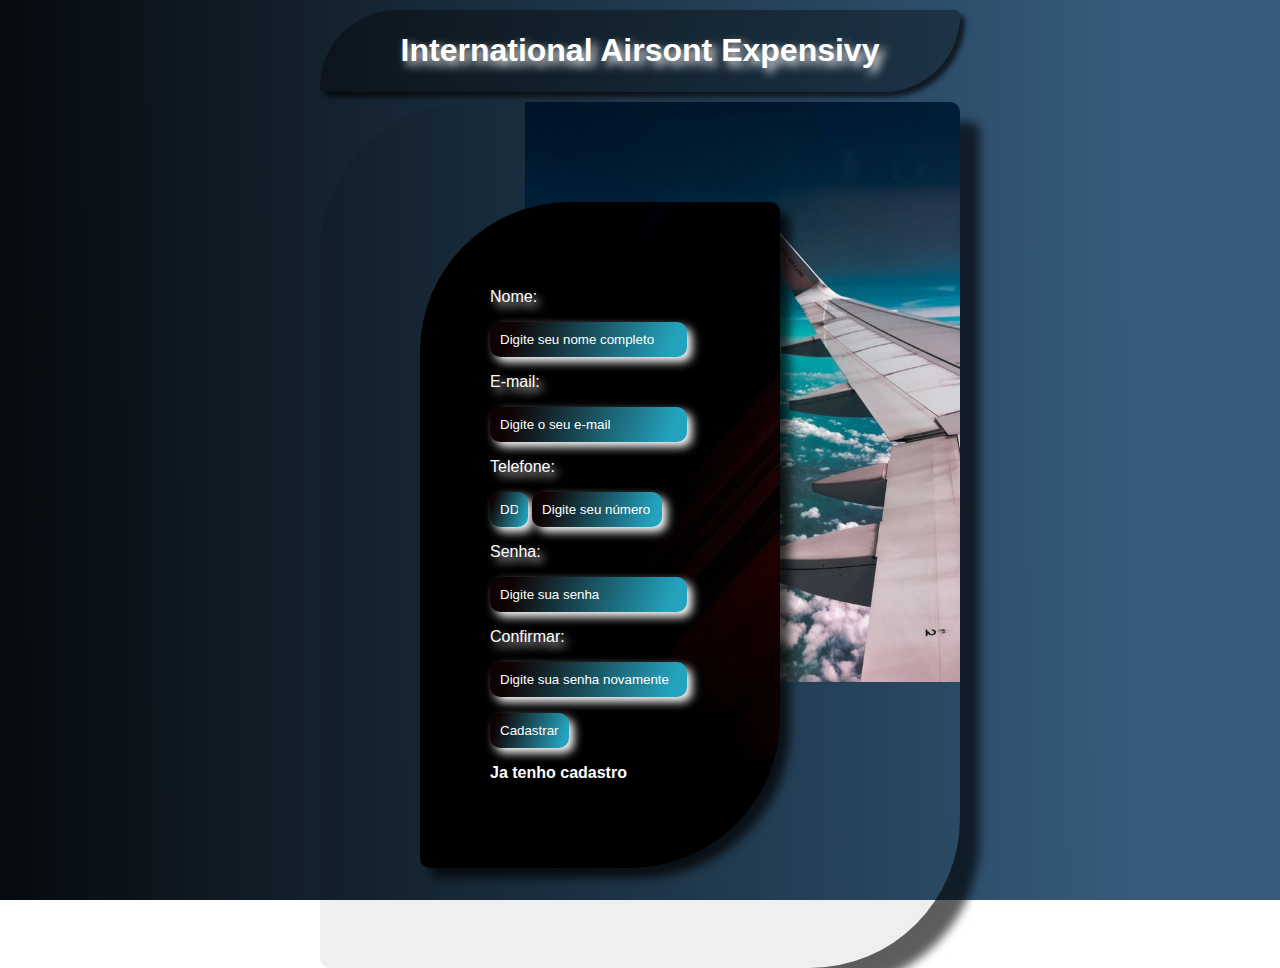
<file: Formulario.html>
<!DOCTYPE html>
<html lang="pt-br">
<head>
    <meta charset="UTF-8">
    <meta http-equiv="X-UA-Compatible" content="IE=edge">
    <meta name="viewport" content="width=device-width, initial-scale=1.0">
    <title>Formulário</title>
    <link rel="stylesheet" href="CSSF/form.css">
    <link rel="shortcut icon" href="CSSF/Expensivy.ico" type="image/x-icon">
</head>
<body>
    
    <header class="header-content">
        <section class="section-content-title">
        <h1>International Airsont Expensivy</h1>
        </section>
    </header>
    <main id="main-content">
    <section class="section-content-form">
        <form class="form-content" action="POST">
            <label for="Nome">
               <p>Nome:</p> <input type="text" nome="Nome" id="Nome" placeholder="Digite seu nome completo" required="Required">
            </label>
            <label for="E-mail">
               <p>E-mail:</p> <input type="email" nome="E-mail" id="E-mail" placeholder="Digite o seu e-mail" required="Required">
            </label>
            <label for="DDD">
                <p>Telefone:</p> <input type="tel" nome="Telefone" id="DDD" placeholder="DDD" maxlength="2" required="Required">
            </label>
            <label for="Telefone">
                <input type="phone" nome="tel" id="Telefone" placeholder="Digite seu número de telefone" maxlength="11" required="Required">
            </label>
            <label for="Senha">
               <p>Senha:</p> <input type="password" nome="Senha" id="Senha" placeholder="Digite sua senha" required="Required">
            </label>
            <label for="Confirme">
            <p>Confirmar:</p> <input type="password" nome="Confirme" id="Confirme" placeholder="Digite sua senha novamente" required="Required">
            </label>
            <p><input class="button" type="button" value="Cadastrar" onclick="cadastrar()"></p>
            <a href="Formulario_cadastro.html"><p><strong>Ja tenho cadastro</strong></p></a>
        </form>
    </section>
    </main>

</body>
</html>
</file>
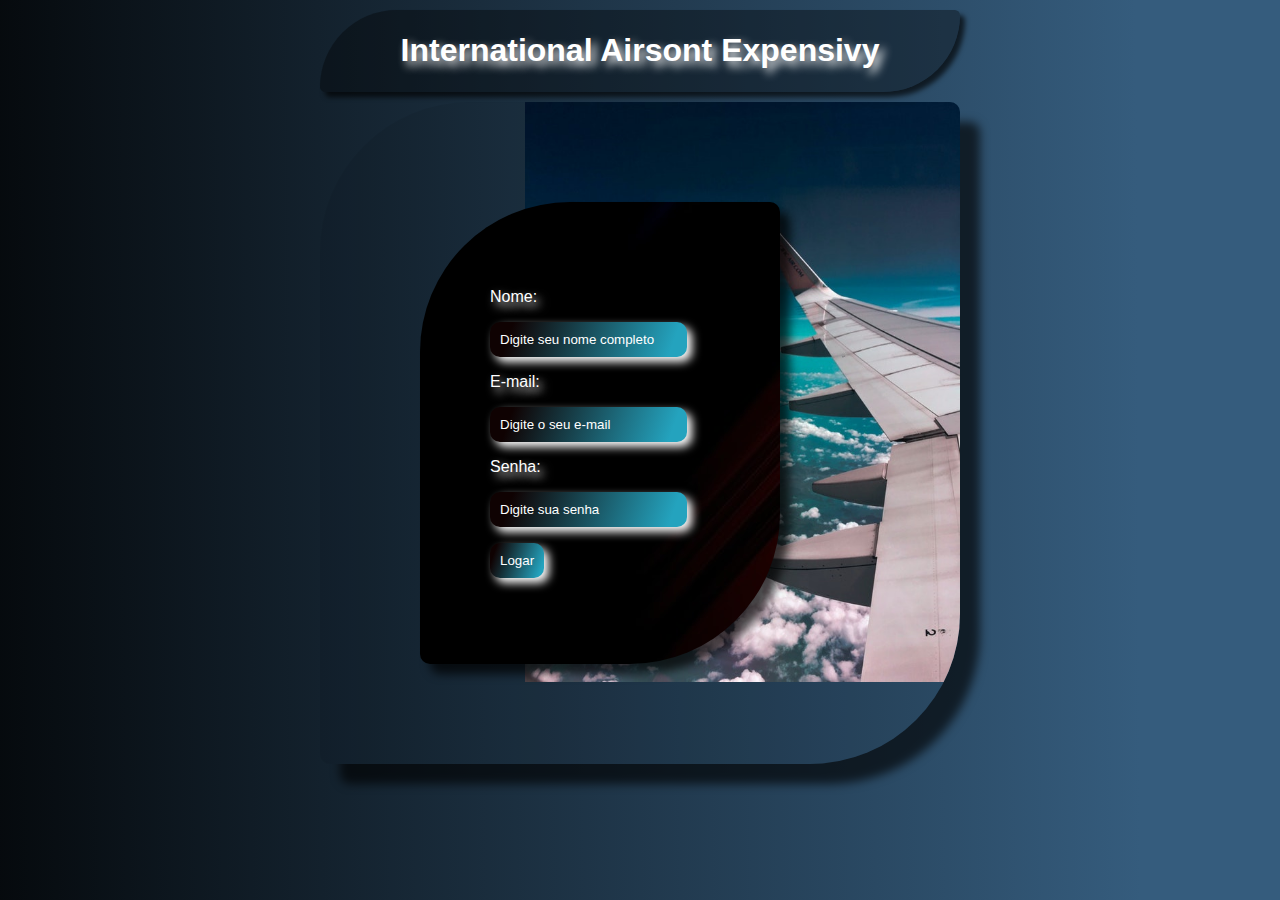
<file: Formulario_cadastro.html>
<!DOCTYPE html>
<html lang="pt-br">
<head>
    <meta charset="UTF-8">
    <meta http-equiv="X-UA-Compatible" content="IE=edge">
    <meta name="viewport" content="width=device-width, initial-scale=1.0">
    <title>Formulário de cadastro</title>
    <link rel="stylesheet" href="CSSF/form.css">
    <link rel="shortcut icon" href="CSSF/Expensivy.ico" type="image/x-icon">
</head>
<body>
    
    <header class="header-content">
        <section class="section-content-title">
        <h1>International Airsont Expensivy</h1>
        </section>
    </header>
    <main id="main-content">
    <section class="section-content-form">
        <form class="form-content" action="POST">
            <label for="Nome">
               <p>Nome:</p> <input type="text" nome="Nome" id="Nome" placeholder="Digite seu nome completo" required="Required">
            </label>
            <label for="E-mail">
               <p>E-mail:</p> <input type="email" nome="E-mail" id="E-mail" placeholder="Digite o seu e-mail" required="Required">
            </label>
            <label for="Senha">
               <p>Senha:</p> <input type="password" nome="Senha" id="Senha" placeholder="Digite sua senha" required="Required">
            </label>
            <p><input class="button" type="button" value="Logar" onclick="logar()"></p>
        </form>
    </section>
    </main>

</body>
</html>
</file>
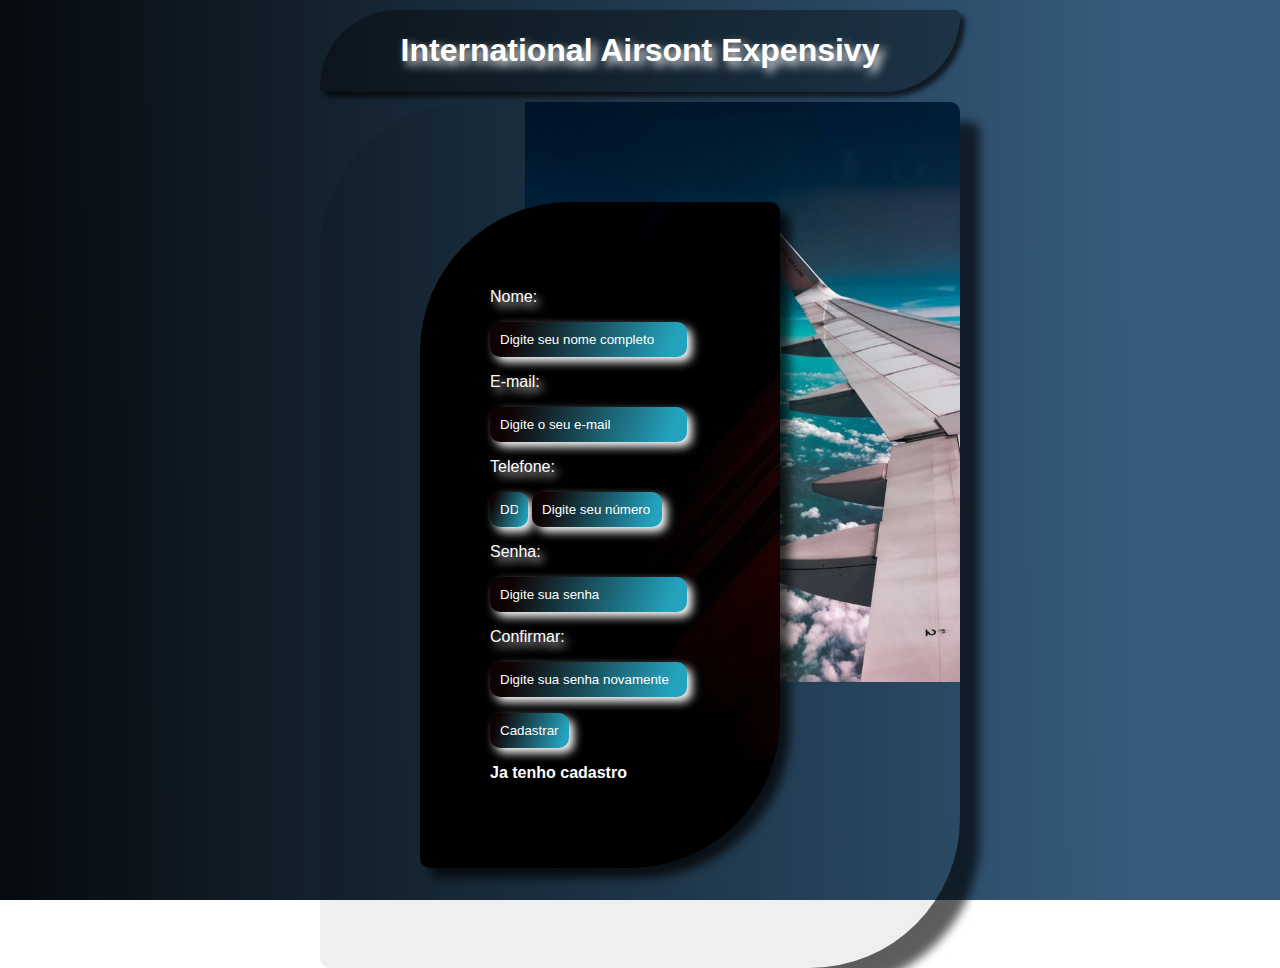
<file: CSSF/Formulario.html>
<!DOCTYPE html>
<html lang="pt-br">
<head>
    <meta charset="UTF-8">
    <meta http-equiv="X-UA-Compatible" content="IE=edge">
    <meta name="viewport" content="width=device-width, initial-scale=1.0">
    <title>Formulário</title>
    <link rel="stylesheet" href="form.css">
    <link rel="shortcut icon" href="Expensivy.ico" type="image/x-icon">
</head>
<body>
    
    <header class="header-content">
        <section class="section-content-title">
        <h1>International Airsont Expensivy</h1>
        </section>
    </header>
    <main id="main-content">
    <section class="section-content-form">
        <form class="form-content" action="POST">
            <label for="Nome">
               <p>Nome:</p> <input type="text" nome="Nome" id="Nome" placeholder="Digite seu nome completo" required="Required">
            </label>
            <label for="E-mail">
               <p>E-mail:</p> <input type="email" nome="E-mail" id="E-mail" placeholder="Digite o seu e-mail" required="Required">
            </label>
            <label for="DDD">
                <p>Telefone:</p> <input type="tel" nome="Telefone" id="DDD" placeholder="DDD" maxlength="2" required="Required">
            </label>
            <label for="Telefone">
                <input type="phone" nome="tel" id="Telefone" placeholder="Digite seu número de telefone" maxlength="11" required="Required">
            </label>
            <label for="Senha">
               <p>Senha:</p> <input type="password" nome="Senha" id="Senha" placeholder="Digite sua senha" required="Required">
            </label>
            <label for="Confirme">
            <p>Confirmar:</p> <input type="password" nome="Confirme" id="Confirme" placeholder="Digite sua senha novamente" required="Required">
            </label>
            <p><input class="button" type="button" value="Cadastrar" onclick="cadastrar()"></p>
            <a href="Formulario_cadastro.html"><p><strong>Ja tenho cadastro</strong></p></a>
        </form>
    </section>
    </main>

</body>
</html>
</file>
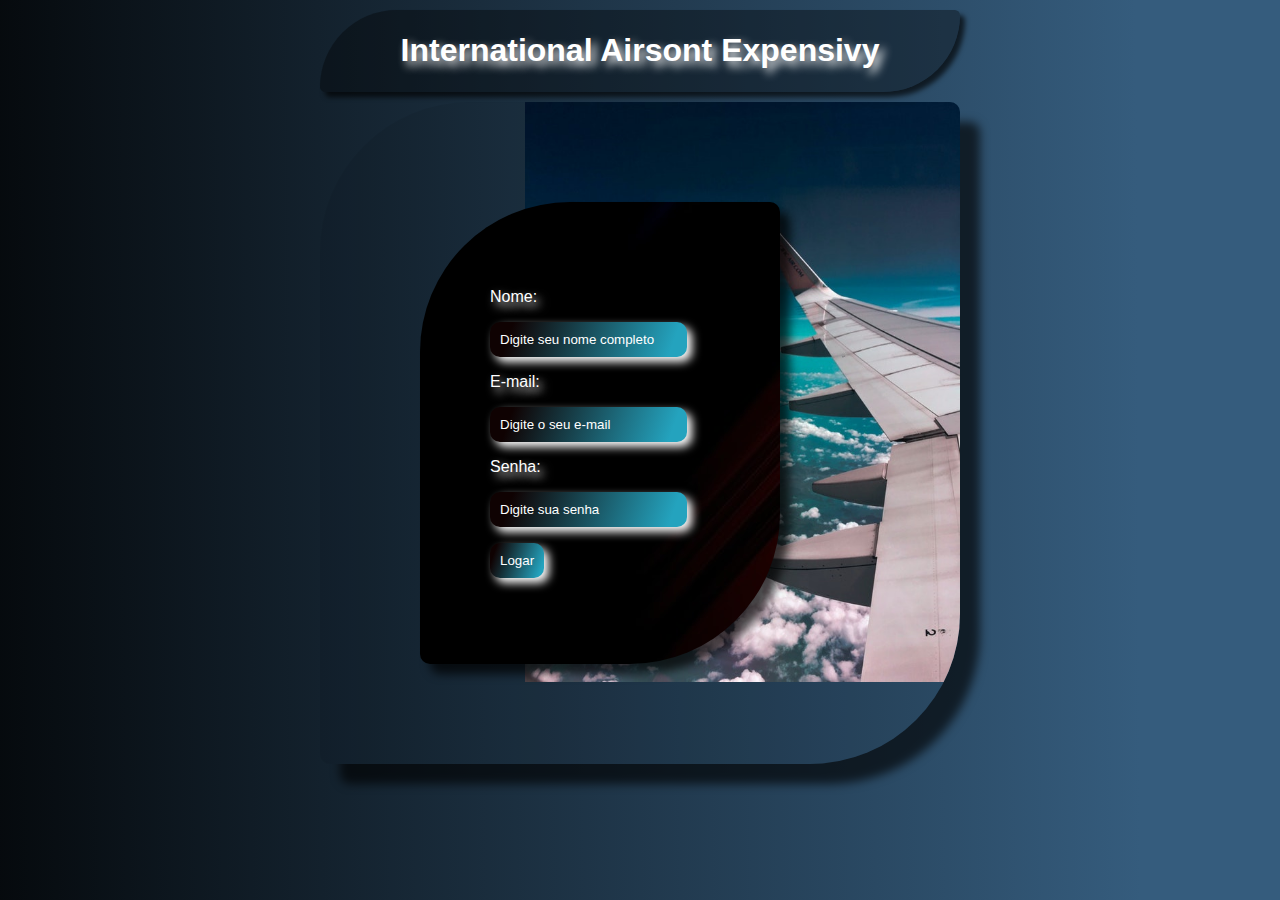
<file: CSSF/Formulario_cadastro.html>
<!DOCTYPE html>
<html lang="pt-br">
<head>
    <meta charset="UTF-8">
    <meta http-equiv="X-UA-Compatible" content="IE=edge">
    <meta name="viewport" content="width=device-width, initial-scale=1.0">
    <title>Formulário de cadastro</title>
    <link rel="stylesheet" href="form.css">
    <link rel="shortcut icon" href="Expensivy.ico" type="image/x-icon">
</head>
<body>
    
    <header class="header-content">
        <section class="section-content-title">
        <h1>International Airsont Expensivy</h1>
        </section>
    </header>
    <main id="main-content">
    <section class="section-content-form">
        <form class="form-content" action="POST">
            <label for="Nome">
               <p>Nome:</p> <input type="text" nome="Nome" id="Nome" placeholder="Digite seu nome completo" required="Required">
            </label>
            <label for="E-mail">
               <p>E-mail:</p> <input type="email" nome="E-mail" id="E-mail" placeholder="Digite o seu e-mail" required="Required">
            </label>
            <label for="Senha">
               <p>Senha:</p> <input type="password" nome="Senha" id="Senha" placeholder="Digite sua senha" required="Required">
            </label>
            <p><input class="button" type="button" value="Logar" onclick="logar()"></p>
        </form>
    </section>
    </main>

</body>
</html>
</file>
<file: CSSF/form.css>
html{
    height: 100%;
}

body{

font-family: Arial, Helvetica, sans-serif;
width: 50%;
margin: auto;
background-image: linear-gradient( 89.7deg,  rgba(0,0,0,1) -10.7%, rgba(53,92,125,1) 88.8% );
background-repeat: no-repeat;
background-position: right;
background-size: 100%;
}

#main-content{
    background-color: rgba(0, 0, 0, 0.062);
    border-radius: 150px 10px 150px;
    box-shadow: 20px 20px 10px rgba(0, 0, 0, 0.637);
    
}

.section-content-title{
    text-align: center;
    color: white;
    background-color: rgba(0, 0, 0, 0.356);
    padding: 1px;
    margin-top: 10px;
    margin-bottom: 10px;
    border-radius: 150px 10px 150px;
    text-shadow: 5px 5px 10px rgb(255, 255, 255);
    box-shadow: 5px 5px 5px rgba(0, 0, 0, 0.664);
}

.section-content-form{
    background-image: url(../CSSF/Avião.jpg);
    background-repeat: no-repeat;
    background-position-x: right;
    background-size: 68%;
    padding: 100px;
    border-radius: 150px 10px 150px;
}

.form-content{
    width: 50%;
    background-color: black;
    background-image: url(../CSSF/Degrade.jpg);
    padding: 70px;
    color: white;
    border-radius: 150px 10px 150px;
    box-shadow: 10px 10px 10px rgba(0, 0, 0, 0.705);
}

label #DDD{
    width: 8%;
}

label #Telefone{
    width: 50%;
}

.button{
    cursor: pointer;
    color: white;
}

label{
    text-shadow: 5px 5px 10px white;
}

.form-content input{
    padding: 10px;
    border: none;
    outline: none;
    border-radius: 10px;
    box-shadow: 5px 5px 10px white;
    background-image: linear-gradient( 109.6deg,  rgba(15,2,2,1) 11.2%, rgba(36,163,190,1) 91.1% );
    color: white;
}

::placeholder{
    color: white;
}

a{
    text-decoration: none;
    color: white;
}
</file>
